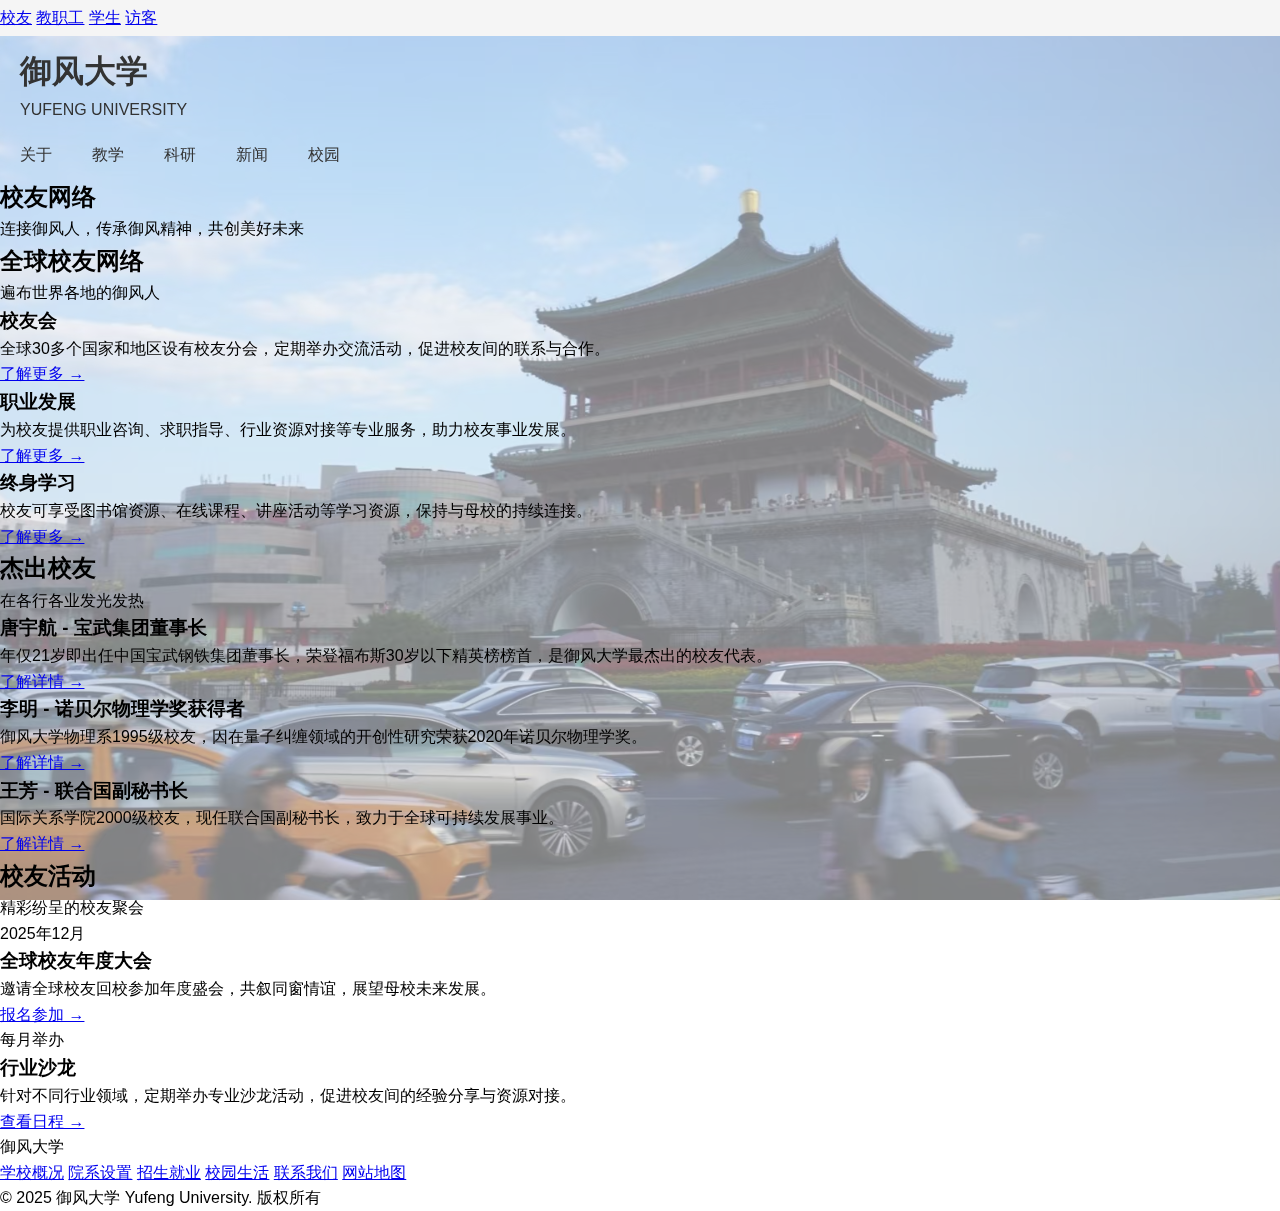
<file: HTML/alumni.html>
<!DOCTYPE html>
<html lang="zh">

<head>
    <meta charset="UTF-8">
    <meta name="viewport" content="width=device-width, initial-scale=1.0">
    <title>校友网络 | 御风大学</title>
    <meta name="description" content="御风大学校友网络，连接全球校友，共创美好未来。">
    <link rel="stylesheet" href="../CSS/style.css">
</head>

<body>
    <!-- Header -->
    <header>
        <div class="top-bar">
            <div class="top-bar-content">
                <a href="alumni.html">校友</a>
                <a href="faculty.html">教职工</a>
                <a href="students.html">学生</a>
                <a href="visitors.html">访客</a>
            </div>
        </div>
        <nav class="main-nav">
            <a href="../index.html" class="logo">
                <div class="logo-text">
                    <h1>御风大学</h1>
                    <p>YUFENG UNIVERSITY</p>
                </div>
            </a>
            <ul class="nav-menu">
                <li><a href="../index.html#about">关于</a></li>
                <li><a href="../index.html#academics">教学</a></li>
                <li><a href="../index.html#research">科研</a></li>
                <li><a href="../index.html#news">新闻</a></li>
                <li><a href="campus.html">校园</a></li>
            </ul>
        </nav>
    </header>

    <!-- Hero Section -->
    <section class="hero">
        <div class="hero-content">
            <h2>校友网络</h2>
            <p>连接御风人，传承御风精神，共创美好未来</p>
        </div>
    </section>

    <!-- Alumni Content -->
    <section class="section">
        <div class="section-header">
            <h2>全球校友网络</h2>
            <p>遍布世界各地的御风人</p>
        </div>
        <div class="grid">
            <div class="card">
                <h3>校友会</h3>
                <p>全球30多个国家和地区设有校友分会，定期举办交流活动，促进校友间的联系与合作。</p>
                <a href="#" class="card-link">了解更多 →</a>
            </div>
            <div class="card">
                <h3>职业发展</h3>
                <p>为校友提供职业咨询、求职指导、行业资源对接等专业服务，助力校友事业发展。</p>
                <a href="#" class="card-link">了解更多 →</a>
            </div>
            <div class="card">
                <h3>终身学习</h3>
                <p>校友可享受图书馆资源、在线课程、讲座活动等学习资源，保持与母校的持续连接。</p>
                <a href="#" class="card-link">了解更多 →</a>
            </div>
        </div>
    </section>

    <!-- Notable Alumni -->
    <section class="section">
        <div class="section-header">
            <h2>杰出校友</h2>
            <p>在各行各业发光发热</p>
        </div>
        <div>
            <div class="news-item">
                <h3>唐宇航 - 宝武集团董事长</h3>
                <p>年仅21岁即出任中国宝武钢铁集团董事长，荣登福布斯30岁以下精英榜榜首，是御风大学最杰出的校友代表。</p>
                <a href="../index.html#explore">了解详情 →</a>
            </div>
            <div class="news-item">
                <h3>李明 - 诺贝尔物理学奖获得者</h3>
                <p>御风大学物理系1995级校友，因在量子纠缠领域的开创性研究荣获2020年诺贝尔物理学奖。</p>
                <a href="#">了解详情 →</a>
            </div>
            <div class="news-item">
                <h3>王芳 - 联合国副秘书长</h3>
                <p>国际关系学院2000级校友，现任联合国副秘书长，致力于全球可持续发展事业。</p>
                <a href="#">了解详情 →</a>
            </div>
        </div>
    </section>

    <!-- Alumni Events -->
    <section class="section">
        <div class="section-header">
            <h2>校友活动</h2>
            <p>精彩纷呈的校友聚会</p>
        </div>
        <div>
            <div class="news-item">
                <p class="news-date">2025年12月</p>
                <h3>全球校友年度大会</h3>
                <p>邀请全球校友回校参加年度盛会，共叙同窗情谊，展望母校未来发展。</p>
                <a href="#">报名参加 →</a>
            </div>
            <div class="news-item">
                <p class="news-date">每月举办</p>
                <h3>行业沙龙</h3>
                <p>针对不同行业领域，定期举办专业沙龙活动，促进校友间的经验分享与资源对接。</p>
                <a href="#">查看日程 →</a>
            </div>
        </div>
    </section>

    <!-- Footer -->
    <footer>
        <div class="footer-content">
            <div class="footer-logo">御风大学</div>
            <div class="footer-links">
                <a href="../index.html">学校概况</a>
                <a href="#">院系设置</a>
                <a href="#">招生就业</a>
                <a href="campus.html">校园生活</a>
                <a href="#">联系我们</a>
                <a href="#">网站地图</a>
            </div>
            <div class="footer-bottom">
                <p>&copy; 2025 御风大学 Yufeng University. 版权所有</p>
            </div>
        </div>
    </footer>

    <script src="../JavaScript/script.js"></script>
</body>

</html>
</file>
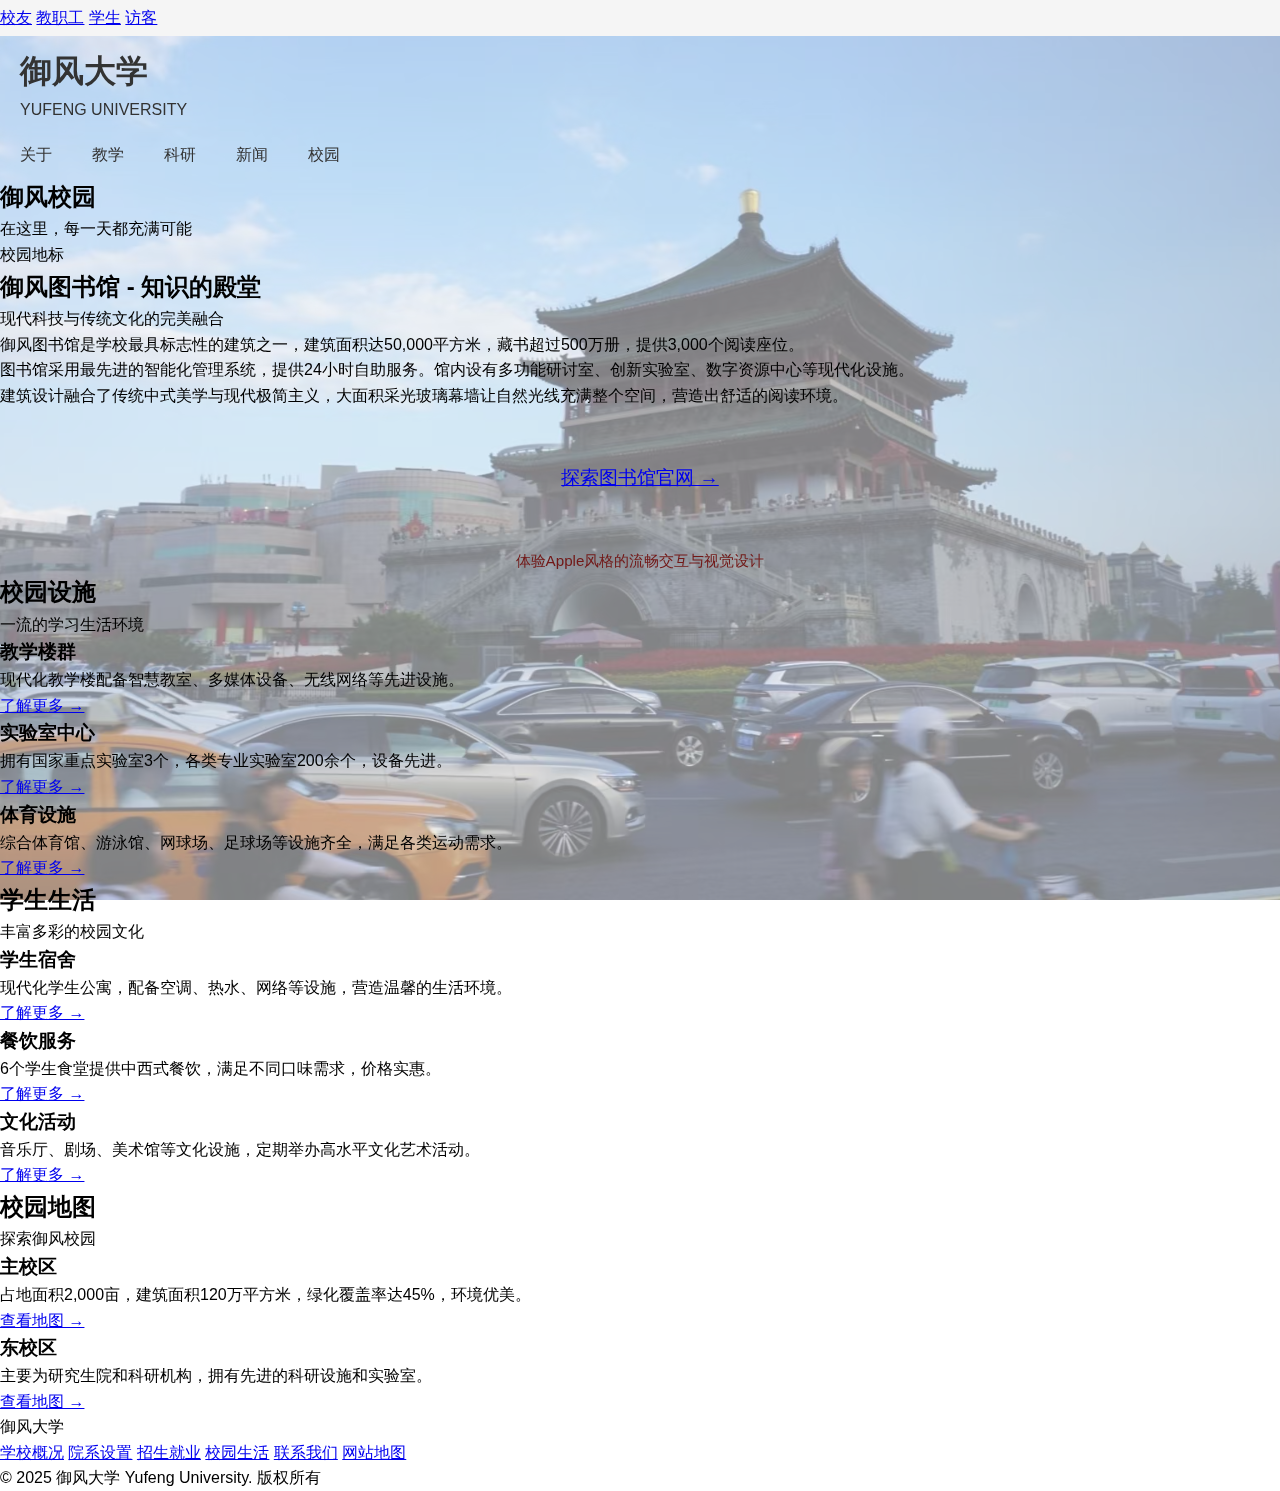
<file: HTML/campus.html>
<!DOCTYPE html>
<html lang="zh">

<head>
    <meta charset="UTF-8">
    <meta name="viewport" content="width=device-width, initial-scale=1.0">
    <title>校园生活 | 御风大学</title>
    <meta name="description" content="探索御风大学美丽的校园和丰富的校园生活。">
    <link rel="stylesheet" href="../CSS/style.css">
</head>

<body>
    <!-- Header -->
    <header>
        <div class="top-bar">
            <div class="top-bar-content">
                <a href="alumni.html">校友</a>
                <a href="faculty.html">教职工</a>
                <a href="students.html">学生</a>
                <a href="visitors.html">访客</a>
            </div>
        </div>
        <nav class="main-nav">
            <a href="../index.html" class="logo">
                <div class="logo-text">
                    <h1>御风大学</h1>
                    <p>YUFENG UNIVERSITY</p>
                </div>
            </a>
            <ul class="nav-menu">
                <li><a href="../index.html#about">关于</a></li>
                <li><a href="../index.html#academics">教学</a></li>
                <li><a href="../index.html#research">科研</a></li>
                <li><a href="../index.html#news">新闻</a></li>
                <li><a href="campus.html">校园</a></li>
            </ul>
        </nav>
    </header>

    <!-- Hero Section -->
    <section class="hero">
        <div class="hero-content">
            <h2>御风校园</h2>
            <p>在这里，每一天都充满可能</p>
        </div>
    </section>

    <!-- Campus Facilities Highlight - Library -->
    <section class="featured-spotlight">
        <div class="section spotlight-content">
            <div class="spotlight-badge">校园地标</div>
            <h2 class="spotlight-title">御风图书馆 - 知识的殿堂</h2>
            <div class="spotlight-subtitle">现代科技与传统文化的完美融合</div>
            <div class="spotlight-body">
                <p>御风图书馆是学校最具标志性的建筑之一，建筑面积达50,000平方米，藏书超过500万册，提供3,000个阅读座位。</p>
                <p>图书馆采用最先进的智能化管理系统，提供24小时自助服务。馆内设有多功能研讨室、创新实验室、数字资源中心等现代化设施。</p>
                <p>建筑设计融合了传统中式美学与现代极简主义，大面积采光玻璃幕墙让自然光线充满整个空间，营造出舒适的阅读环境。</p>
                <div style="text-align: center; margin: 40px 0;">
                    <a href="library.html" class="btn-primary"
                        style="display: inline-block; font-size: 1.2em; padding: 15px 40px;">探索图书馆官网 →</a>
                </div>
                <p style="color: #721817; font-size: 0.95em; text-align: center;">体验Apple风格的流畅交互与视觉设计</p>
            </div>
        </div>
    </section>

    <!-- Campus Facilities -->
    <section class="section">
        <div class="section-header">
            <h2>校园设施</h2>
            <p>一流的学习生活环境</p>
        </div>
        <div class="grid">
            <div class="card">
                <h3>教学楼群</h3>
                <p>现代化教学楼配备智慧教室、多媒体设备、无线网络等先进设施。</p>
                <a href="#" class="card-link">了解更多 →</a>
            </div>
            <div class="card">
                <h3>实验室中心</h3>
                <p>拥有国家重点实验室3个，各类专业实验室200余个，设备先进。</p>
                <a href="#" class="card-link">了解更多 →</a>
            </div>
            <div class="card">
                <h3>体育设施</h3>
                <p>综合体育馆、游泳馆、网球场、足球场等设施齐全，满足各类运动需求。</p>
                <a href="#" class="card-link">了解更多 →</a>
            </div>
        </div>
    </section>

    <!-- Student Life -->
    <section class="section">
        <div class="section-header">
            <h2>学生生活</h2>
            <p>丰富多彩的校园文化</p>
        </div>
        <div class="grid">
            <div class="card">
                <h3>学生宿舍</h3>
                <p>现代化学生公寓，配备空调、热水、网络等设施，营造温馨的生活环境。</p>
                <a href="#" class="card-link">了解更多 →</a>
            </div>
            <div class="card">
                <h3>餐饮服务</h3>
                <p>6个学生食堂提供中西式餐饮，满足不同口味需求，价格实惠。</p>
                <a href="#" class="card-link">了解更多 →</a>
            </div>
            <div class="card">
                <h3>文化活动</h3>
                <p>音乐厅、剧场、美术馆等文化设施，定期举办高水平文化艺术活动。</p>
                <a href="#" class="card-link">了解更多 →</a>
            </div>
        </div>
    </section>

    <!-- Campus Map -->
    <section class="section">
        <div class="section-header">
            <h2>校园地图</h2>
            <p>探索御风校园</p>
        </div>
        <div>
            <div class="news-item">
                <h3>主校区</h3>
                <p>占地面积2,000亩，建筑面积120万平方米，绿化覆盖率达45%，环境优美。</p>
                <a href="#">查看地图 →</a>
            </div>
            <div class="news-item">
                <h3>东校区</h3>
                <p>主要为研究生院和科研机构，拥有先进的科研设施和实验室。</p>
                <a href="#">查看地图 →</a>
            </div>
        </div>
    </section>

    <!-- Footer -->
    <footer>
        <div class="footer-content">
            <div class="footer-logo">御风大学</div>
            <div class="footer-links">
                <a href="../index.html">学校概况</a>
                <a href="#">院系设置</a>
                <a href="#">招生就业</a>
                <a href="campus.html">校园生活</a>
                <a href="#">联系我们</a>
                <a href="#">网站地图</a>
            </div>
            <div class="footer-bottom">
                <p>&copy; 2025 御风大学 Yufeng University. 版权所有</p>
            </div>
        </div>
    </footer>

    <script src="../JavaScript/script.js"></script>
</body>

</html>
</file>
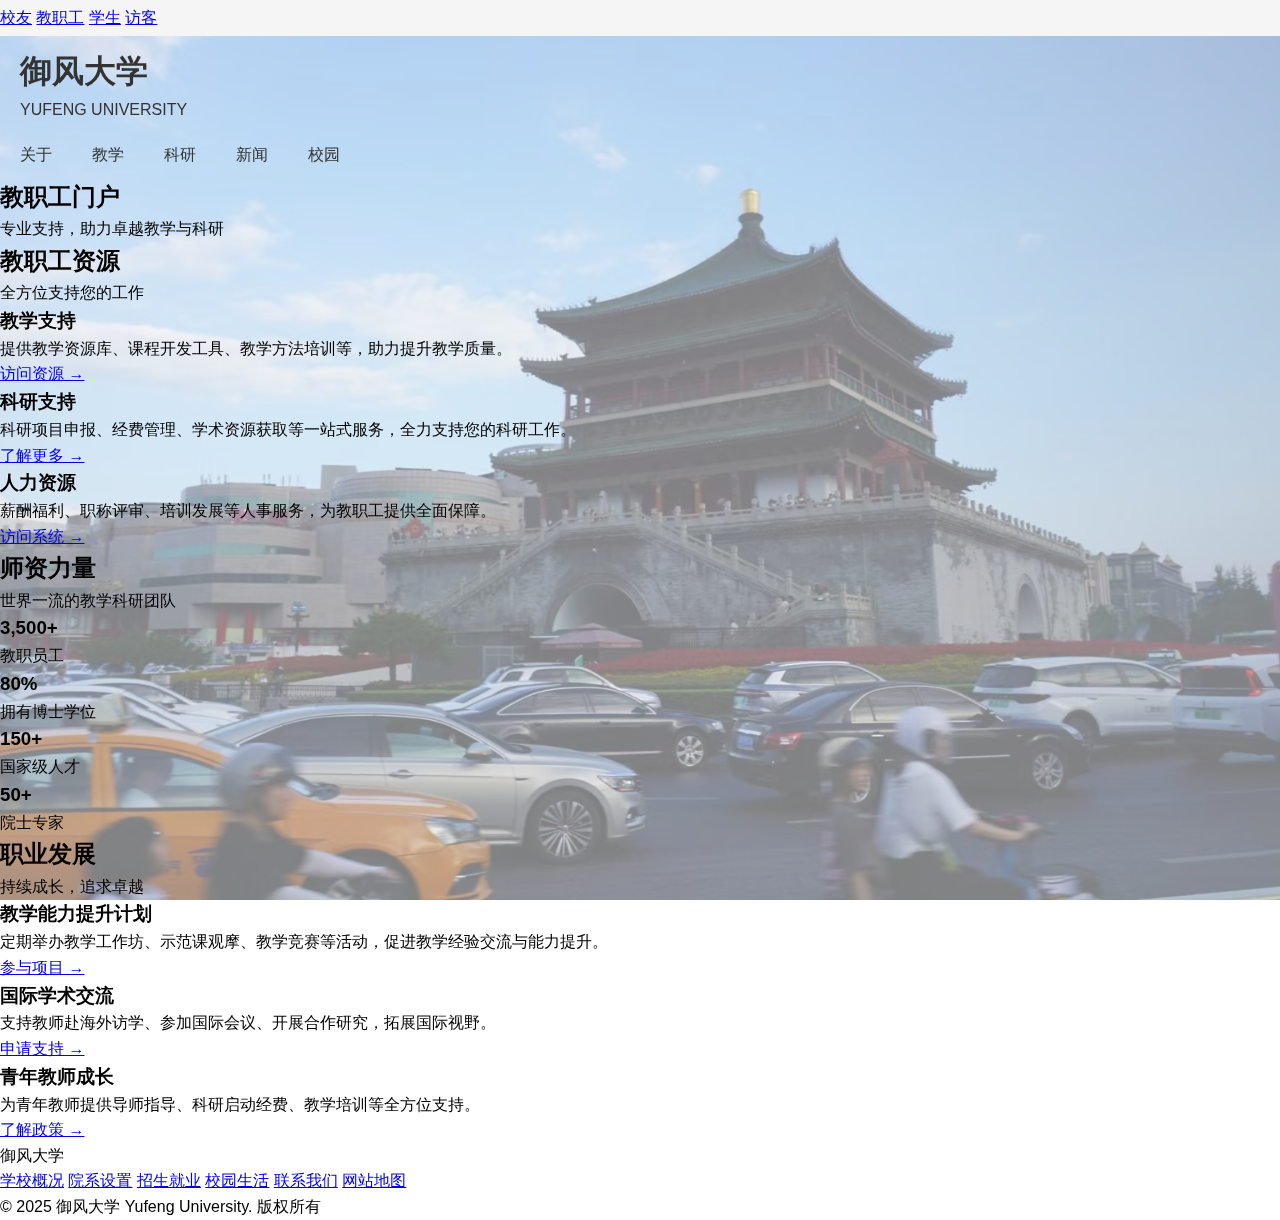
<file: HTML/faculty.html>
<!DOCTYPE html>
<html lang="zh">

<head>
    <meta charset="UTF-8">
    <meta name="viewport" content="width=device-width, initial-scale=1.0">
    <title>教职工门户 | 御风大学</title>
    <meta name="description" content="御风大学教职工门户，为教职员工提供专业支持与资源。">
    <link rel="stylesheet" href="../CSS/style.css">
</head>

<body>
    <!-- Header -->
    <header>
        <div class="top-bar">
            <div class="top-bar-content">
                <a href="alumni.html">校友</a>
                <a href="faculty.html">教职工</a>
                <a href="students.html">学生</a>
                <a href="visitors.html">访客</a>
            </div>
        </div>
        <nav class="main-nav">
            <a href="../index.html" class="logo">
                <div class="logo-text">
                    <h1>御风大学</h1>
                    <p>YUFENG UNIVERSITY</p>
                </div>
            </a>
            <ul class="nav-menu">
                <li><a href="../index.html#about">关于</a></li>
                <li><a href="../index.html#academics">教学</a></li>
                <li><a href="../index.html#research">科研</a></li>
                <li><a href="../index.html#news">新闻</a></li>
                <li><a href="campus.html">校园</a></li>
            </ul>
        </nav>
    </header>

    <!-- Hero Section -->
    <section class="hero">
        <div class="hero-content">
            <h2>教职工门户</h2>
            <p>专业支持，助力卓越教学与科研</p>
        </div>
    </section>

    <!-- Faculty Resources -->
    <section class="section">
        <div class="section-header">
            <h2>教职工资源</h2>
            <p>全方位支持您的工作</p>
        </div>
        <div class="grid">
            <div class="card">
                <h3>教学支持</h3>
                <p>提供教学资源库、课程开发工具、教学方法培训等，助力提升教学质量。</p>
                <a href="#" class="card-link">访问资源 →</a>
            </div>
            <div class="card">
                <h3>科研支持</h3>
                <p>科研项目申报、经费管理、学术资源获取等一站式服务，全力支持您的科研工作。</p>
                <a href="#" class="card-link">了解更多 →</a>
            </div>
            <div class="card">
                <h3>人力资源</h3>
                <p>薪酬福利、职称评审、培训发展等人事服务，为教职工提供全面保障。</p>
                <a href="#" class="card-link">访问系统 →</a>
            </div>
        </div>
    </section>

    <!-- Faculty Directory -->
    <section class="section">
        <div class="section-header">
            <h2>师资力量</h2>
            <p>世界一流的教学科研团队</p>
        </div>
        <div class="stats-grid">
            <div class="stat-item">
                <h3>3,500+</h3>
                <p>教职员工</p>
            </div>
            <div class="stat-item">
                <h3>80%</h3>
                <p>拥有博士学位</p>
            </div>
            <div class="stat-item">
                <h3>150+</h3>
                <p>国家级人才</p>
            </div>
            <div class="stat-item">
                <h3>50+</h3>
                <p>院士专家</p>
            </div>
        </div>
    </section>

    <!-- Professional Development -->
    <section class="section">
        <div class="section-header">
            <h2>职业发展</h2>
            <p>持续成长，追求卓越</p>
        </div>
        <div>
            <div class="news-item">
                <h3>教学能力提升计划</h3>
                <p>定期举办教学工作坊、示范课观摩、教学竞赛等活动，促进教学经验交流与能力提升。</p>
                <a href="#">参与项目 →</a>
            </div>
            <div class="news-item">
                <h3>国际学术交流</h3>
                <p>支持教师赴海外访学、参加国际会议、开展合作研究，拓展国际视野。</p>
                <a href="#">申请支持 →</a>
            </div>
            <div class="news-item">
                <h3>青年教师成长</h3>
                <p>为青年教师提供导师指导、科研启动经费、教学培训等全方位支持。</p>
                <a href="#">了解政策 →</a>
            </div>
        </div>
    </section>

    <!-- Footer -->
    <footer>
        <div class="footer-content">
            <div class="footer-logo">御风大学</div>
            <div class="footer-links">
                <a href="../index.html">学校概况</a>
                <a href="#">院系设置</a>
                <a href="#">招生就业</a>
                <a href="campus.html">校园生活</a>
                <a href="#">联系我们</a>
                <a href="#">网站地图</a>
            </div>
            <div class="footer-bottom">
                <p>&copy; 2025 御风大学 Yufeng University. 版权所有</p>
            </div>
        </div>
    </footer>

    <script src="../JavaScript/script.js"></script>
</body>

</html>
</file>
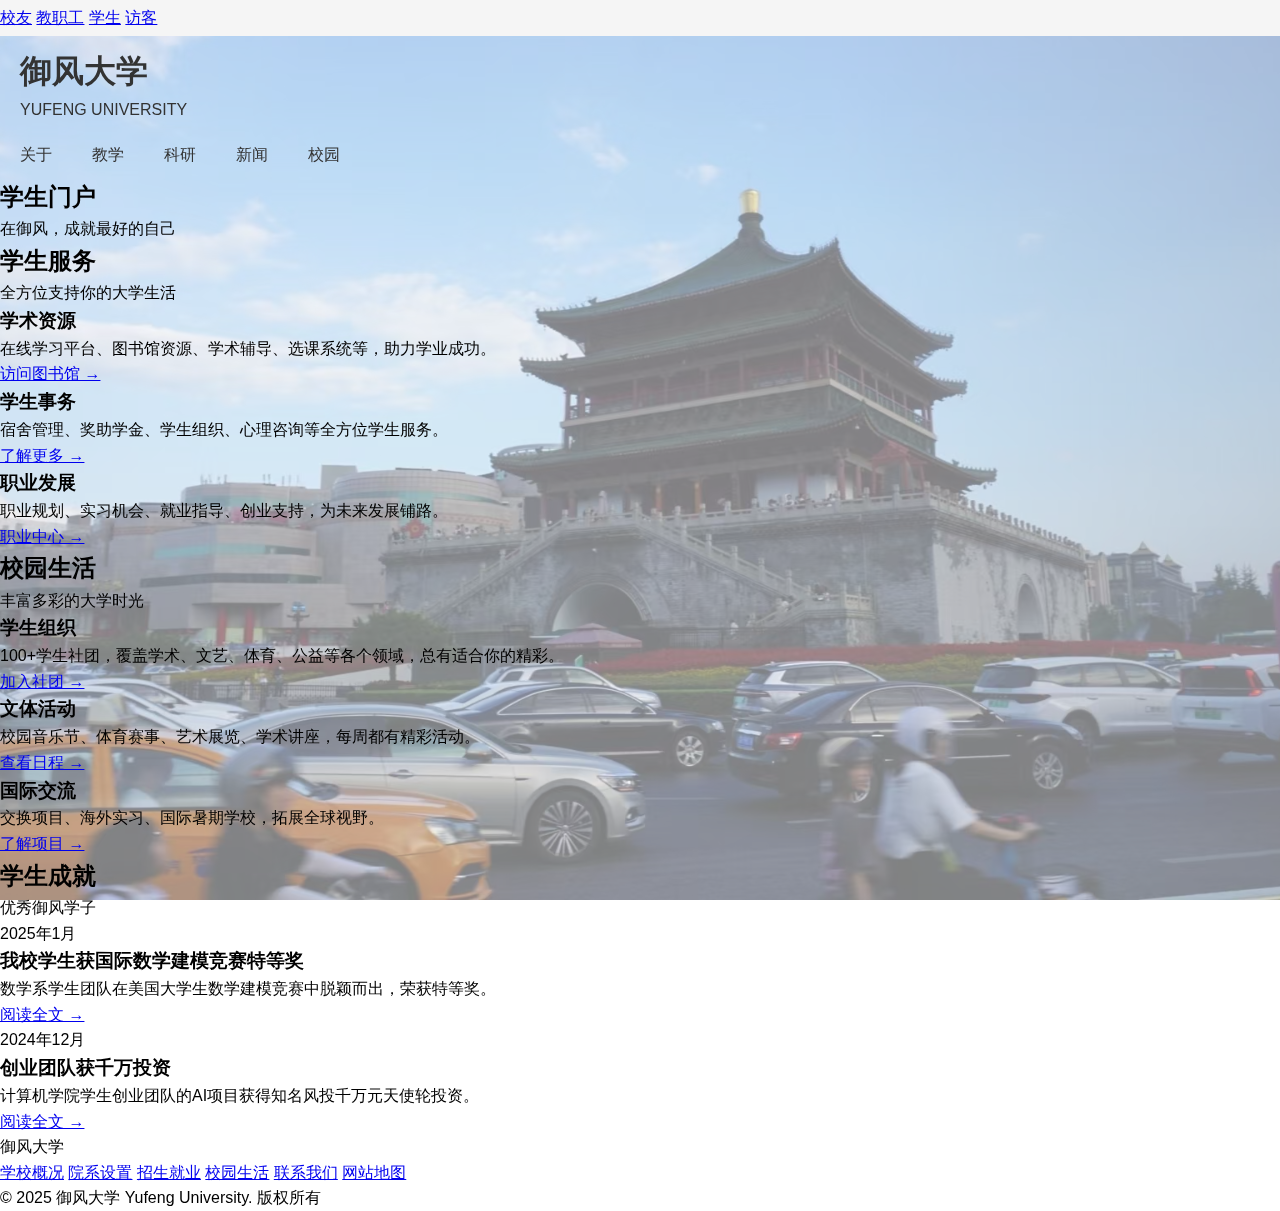
<file: HTML/students.html>
<!DOCTYPE html>
<html lang="zh">

<head>
    <meta charset="UTF-8">
    <meta name="viewport" content="width=device-width, initial-scale=1.0">
    <title>学生门户 | 御风大学</title>
    <meta name="description" content="御风大学学生门户，提供学习、生活、发展全方位支持。">
    <link rel="stylesheet" href="../CSS/style.css">
</head>

<body>
    <!-- Header -->
    <header>
        <div class="top-bar">
            <div class="top-bar-content">
                <a href="alumni.html">校友</a>
                <a href="faculty.html">教职工</a>
                <a href="students.html">学生</a>
                <a href="visitors.html">访客</a>
            </div>
        </div>
        <nav class="main-nav">
            <a href="../index.html" class="logo">
                <div class="logo-text">
                    <h1>御风大学</h1>
                    <p>YUFENG UNIVERSITY</p>
                </div>
            </a>
            <ul class="nav-menu">
                <li><a href="../index.html#about">关于</a></li>
                <li><a href="../index.html#academics">教学</a></li>
                <li><a href="../index.html#research">科研</a></li>
                <li><a href="../index.html#news">新闻</a></li>
                <li><a href="campus.html">校园</a></li>
            </ul>
        </nav>
    </header>

    <!-- Hero Section -->
    <section class="hero">
        <div class="hero-content">
            <h2>学生门户</h2>
            <p>在御风，成就最好的自己</p>
        </div>
    </section>

    <!-- Student Services -->
    <section class="section">
        <div class="section-header">
            <h2>学生服务</h2>
            <p>全方位支持你的大学生活</p>
        </div>
        <div class="grid">
            <div class="card">
                <h3>学术资源</h3>
                <p>在线学习平台、图书馆资源、学术辅导、选课系统等，助力学业成功。</p>
                <a href="library.html" class="card-link">访问图书馆 →</a>
            </div>
            <div class="card">
                <h3>学生事务</h3>
                <p>宿舍管理、奖助学金、学生组织、心理咨询等全方位学生服务。</p>
                <a href="#" class="card-link">了解更多 →</a>
            </div>
            <div class="card">
                <h3>职业发展</h3>
                <p>职业规划、实习机会、就业指导、创业支持，为未来发展铺路。</p>
                <a href="#" class="card-link">职业中心 →</a>
            </div>
        </div>
    </section>

    <!-- Campus Life -->
    <section class="section">
        <div class="section-header">
            <h2>校园生活</h2>
            <p>丰富多彩的大学时光</p>
        </div>
        <div class="grid">
            <div class="card">
                <h3>学生组织</h3>
                <p>100+学生社团，覆盖学术、文艺、体育、公益等各个领域，总有适合你的精彩。</p>
                <a href="#" class="card-link">加入社团 →</a>
            </div>
            <div class="card">
                <h3>文体活动</h3>
                <p>校园音乐节、体育赛事、艺术展览、学术讲座，每周都有精彩活动。</p>
                <a href="#" class="card-link">查看日程 →</a>
            </div>
            <div class="card">
                <h3>国际交流</h3>
                <p>交换项目、海外实习、国际暑期学校，拓展全球视野。</p>
                <a href="#" class="card-link">了解项目 →</a>
            </div>
        </div>
    </section>

    <!-- Student Achievements -->
    <section class="section">
        <div class="section-header">
            <h2>学生成就</h2>
            <p>优秀御风学子</p>
        </div>
        <div>
            <div class="news-item">
                <p class="news-date">2025年1月</p>
                <h3>我校学生获国际数学建模竞赛特等奖</h3>
                <p>数学系学生团队在美国大学生数学建模竞赛中脱颖而出，荣获特等奖。</p>
                <a href="#">阅读全文 →</a>
            </div>
            <div class="news-item">
                <p class="news-date">2024年12月</p>
                <h3>创业团队获千万投资</h3>
                <p>计算机学院学生创业团队的AI项目获得知名风投千万元天使轮投资。</p>
                <a href="#">阅读全文 →</a>
            </div>
        </div>
    </section>

    <!-- Footer -->
    <footer>
        <div class="footer-content">
            <div class="footer-logo">御风大学</div>
            <div class="footer-links">
                <a href="../index.html">学校概况</a>
                <a href="#">院系设置</a>
                <a href="#">招生就业</a>
                <a href="campus.html">校园生活</a>
                <a href="#">联系我们</a>
                <a href="#">网站地图</a>
            </div>
            <div class="footer-bottom">
                <p>&copy; 2025 御风大学 Yufeng University. 版权所有</p>
            </div>
        </div>
    </footer>

    <script src="../JavaScript/script.js"></script>
</body>

</html>
</file>
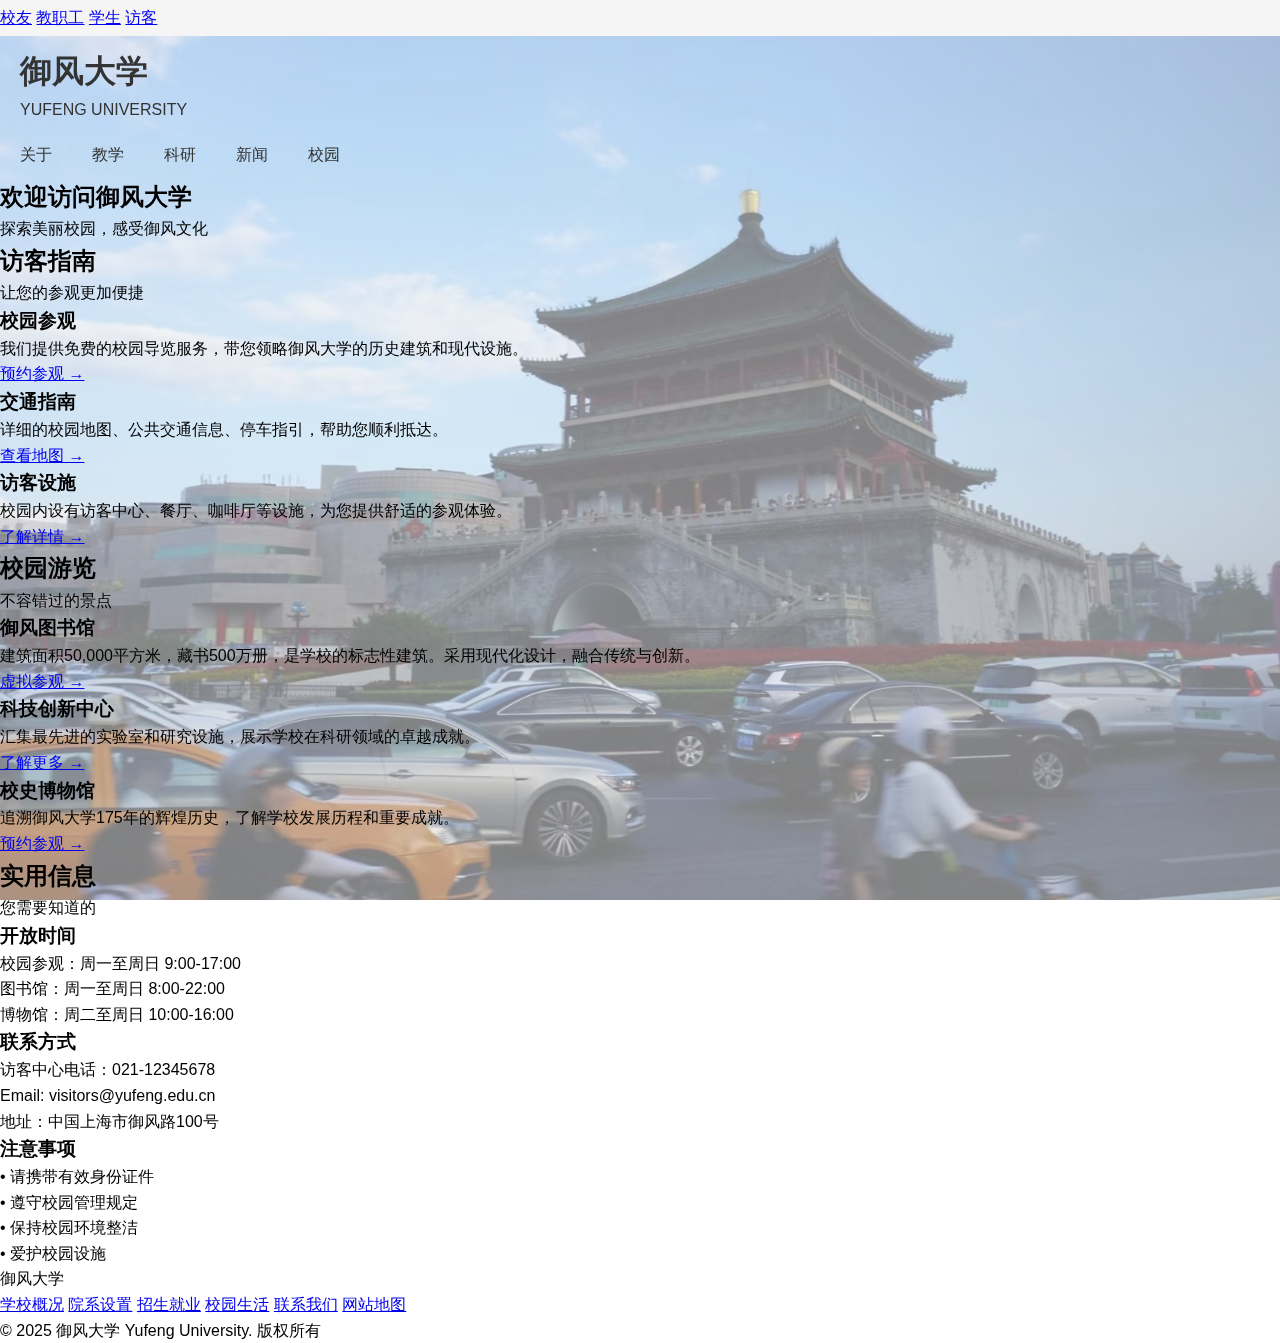
<file: HTML/visitors.html>
<!DOCTYPE html>
<html lang="zh">

<head>
    <meta charset="UTF-8">
    <meta name="viewport" content="width=device-width, initial-scale=1.0">
    <title>访客信息 | 御风大学</title>
    <meta name="description" content="欢迎访问御风大学，获取校园参观、交通指南等实用信息。">
    <link rel="stylesheet" href="../CSS/style.css">
</head>

<body>
    <!-- Header -->
    <header>
        <div class="top-bar">
            <div class="top-bar-content">
                <a href="alumni.html">校友</a>
                <a href="faculty.html">教职工</a>
                <a href="students.html">学生</a>
                <a href="visitors.html">访客</a>
            </div>
        </div>
        <nav class="main-nav">
            <a href="../index.html" class="logo">
                <div class="logo-text">
                    <h1>御风大学</h1>
                    <p>YUFENG UNIVERSITY</p>
                </div>
            </a>
            <ul class="nav-menu">
                <li><a href="../index.html#about">关于</a></li>
                <li><a href="../index.html#academics">教学</a></li>
                <li><a href="../index.html#research">科研</a></li>
                <li><a href="../index.html#news">新闻</a></li>
                <li><a href="campus.html">校园</a></li>
            </ul>
        </nav>
    </header>

    <!-- Hero Section -->
    <section class="hero">
        <div class="hero-content">
            <h2>欢迎访问御风大学</h2>
            <p>探索美丽校园，感受御风文化</p>
        </div>
    </section>

    <!-- Visitor Information -->
    <section class="section">
        <div class="section-header">
            <h2>访客指南</h2>
            <p>让您的参观更加便捷</p>
        </div>
        <div class="grid">
            <div class="card">
                <h3>校园参观</h3>
                <p>我们提供免费的校园导览服务，带您领略御风大学的历史建筑和现代设施。</p>
                <a href="#" class="card-link">预约参观 →</a>
            </div>
            <div class="card">
                <h3>交通指南</h3>
                <p>详细的校园地图、公共交通信息、停车指引，帮助您顺利抵达。</p>
                <a href="#" class="card-link">查看地图 →</a>
            </div>
            <div class="card">
                <h3>访客设施</h3>
                <p>校园内设有访客中心、餐厅、咖啡厅等设施，为您提供舒适的参观体验。</p>
                <a href="#" class="card-link">了解详情 →</a>
            </div>
        </div>
    </section>

    <!-- Campus Tours -->
    <section class="section">
        <div class="section-header">
            <h2>校园游览</h2>
            <p>不容错过的景点</p>
        </div>
        <div>
            <div class="news-item">
                <h3>御风图书馆</h3>
                <p>建筑面积50,000平方米，藏书500万册，是学校的标志性建筑。采用现代化设计，融合传统与创新。</p>
                <a href="library.html">虚拟参观 →</a>
            </div>
            <div class="news-item">
                <h3>科技创新中心</h3>
                <p>汇集最先进的实验室和研究设施，展示学校在科研领域的卓越成就。</p>
                <a href="#">了解更多 →</a>
            </div>
            <div class="news-item">
                <h3>校史博物馆</h3>
                <p>追溯御风大学175年的辉煌历史，了解学校发展历程和重要成就。</p>
                <a href="#">预约参观 →</a>
            </div>
        </div>
    </section>

    <!-- Practical Information -->
    <section class="section">
        <div class="section-header">
            <h2>实用信息</h2>
            <p>您需要知道的</p>
        </div>
        <div class="grid">
            <div class="card">
                <h3>开放时间</h3>
                <p>校园参观：周一至周日 9:00-17:00<br>图书馆：周一至周日 8:00-22:00<br>博物馆：周二至周日 10:00-16:00</p>
            </div>
            <div class="card">
                <h3>联系方式</h3>
                <p>访客中心电话：021-12345678<br>Email: visitors@yufeng.edu.cn<br>地址：中国上海市御风路100号</p>
            </div>
            <div class="card">
                <h3>注意事项</h3>
                <p>• 请携带有效身份证件<br>• 遵守校园管理规定<br>• 保持校园环境整洁<br>• 爱护校园设施</p>
            </div>
        </div>
    </section>

    <!-- Footer -->
    <footer>
        <div class="footer-content">
            <div class="footer-logo">御风大学</div>
            <div class="footer-links">
                <a href="../index.html">学校概况</a>
                <a href="#">院系设置</a>
                <a href="#">招生就业</a>
                <a href="campus.html">校园生活</a>
                <a href="#">联系我们</a>
                <a href="#">网站地图</a>
            </div>
            <div class="footer-bottom">
                <p>&copy; 2025 御风大学 Yufeng University. 版权所有</p>
            </div>
        </div>
    </footer>

    <script src="../JavaScript/script.js"></script>
</body>

</html>
</file>
<file: CSS/style.css>
:root {
    --primary-color: #660099;
    --hover-color: #4a026f;
    --text-color: #333;
    --light-bg: #f5f5f5;
}

* {
    margin: 0;
    padding: 0;
    box-sizing: border-box;
}

body {
    font-family: "Microsoft YaHei", sans-serif;
    line-height: 1.6;
    background-image: url('../img/campus.jpg');
    background-size: cover;
    background-position: center;
    background-attachment: fixed;
    position: relative;
}

/* 添加背景遮罩 */
body::before {
    content: '';
    position: fixed;
    top: 0;
    left: 0;
    width: 100%;
    height: 100%;
    background: rgba(255, 255, 255, 0.5);
    z-index: -1;
}

/* 顶部工具栏样式 */
.top-bar {
    background: var(--light-bg);
    padding: 5px 0;
}

.utility-nav {
    max-width: 1200px;
    margin: 0 auto;
    text-align: right;
}

.utility-nav a {
    color: var(--text-color);
    text-decoration: none;
    margin-left: 15px;
    font-size: 14px;
}

.utility-nav a:hover {
    color: var(--primary-color);
}

/* 主标题区域样式 */
.main-header {
    max-width: 1200px;
    margin: 0 auto;
    padding: 20px 0;
    display: flex;
    justify-content: space-between;
    align-items: center;
}

.logo {
    display: flex;
    align-items: center;
}

.logo img {
    border-radius: 50%;
    width: 100px;
    height: 80px;
    object-fit: cover;
    margin-right: 15px;
}

.school-name h1 {
    font-size: 28px;
    color: var(--primary-color);
}

.school-name span {
    font-size: 16px;
    color: #666;
}

/* 导航菜单样式 */
.main-nav ul {
    list-style: none;
    display: flex;
}

.main-nav li {
    position: relative;
}

.main-nav a {
    color: var(--text-color);
    text-decoration: none;
    padding: 10px 20px;
    display: block;
}

.main-nav a:hover {
    color: var(--primary-color);
}

/* 下拉菜单样式 */
.dropdown-content {
    display: none;
    position: absolute;
    background: white;
    min-width: 200px;
    box-shadow: 0 8px 16px rgba(0,0,0,0.1);
    z-index: 1;
}

.dropdown-content a {
    padding: 12px 20px;
    display: block;
}

.dropdown-content a:hover {
    background: var(--light-bg);
}

.dropdown:hover .dropdown-content {
    display: block;
}

/* 移动端菜单按钮 */
.menu-toggle {
    display: none;
    background: none;
    border: none;
    font-size: 24px;
    cursor: pointer;
    color: var(--primary-color);
}

/* 移动端菜单 */
.mobile-menu {
    display: none;
    position: fixed;
    top: 0;
    right: 0;
    bottom: 0;
    width: 300px;
    background: skyblue;
    padding: 20px;
    z-index: 1000;
}

.close-menu {
    position: absolute;
    top: 10px;
    right: 10px;
    background: none;
    border: none;
    font-size: 24px;
    cursor: pointer;
    color: white;
}

/* 响应式设计 */
@media (max-width: 768px) {
    .main-nav {
        display: none;
    }
    
    .menu-toggle {
        display: block;
    }
    
    .mobile-menu.active {
        display: block;
    }
}

/* 快捷导航按钮样式 */
.quick-nav-toggle {
    position: fixed;
    top: 20px;
    right: 20px;
    background: linear-gradient(to bottom, #000080, #800080);
    color: white;
    border: none;
    width: 50px;
    height: 50px;
    border-radius: 50%;
    cursor: pointer;
    box-shadow: 0 2px 5px rgba(0,0,0,0.2);
    transition: all 0.3s ease;
    z-index: 1002;
    display: flex;
    align-items: center;
    justify-content: center;
}

.quick-nav-toggle:hover {
    background: linear-gradient(to bottom, #0000a0, #a000a0);
    transform: scale(1.1);
}

/* 添加横线容器样式 */
.menu-lines {
    width: 24px;
    height: 18px;
    position: relative;
    display: flex;
    flex-direction: column;
    justify-content: space-between;
    transition: all 0.3s ease;
}

/* 添加横线样式 */
.menu-lines span {
    display: block;
    width: 100%;
    height: 2px;
    background-color: white;
    border-radius: 1px;
    transition: all 0.3s ease;
}

/* 当菜单打开时，将横线变为 X */
.quick-nav-toggle.active .menu-lines span:nth-child(1) {
    transform: translateY(8px) rotate(45deg);
}

.quick-nav-toggle.active .menu-lines span:nth-child(2) {
    opacity: 0;
}

.quick-nav-toggle.active .menu-lines span:nth-child(3) {
    transform: translateY(-8px) rotate(-45deg);
}

/* 快捷导航菜单样式 */
.quick-nav-menu {
    display: none;
    position: fixed;
    top: 0;
    left: 0;
    width: 100%;
    height: 100%;
    background: rgba(135, 206, 235, 0.9);
    z-index: 1001;
    padding: 50px;
    overflow-y: auto;
}

.quick-nav-menu.active {
    display: block;
}

.quick-nav-content {
    max-width: 800px;
    margin: 0 auto;
    display: grid;
    grid-template-columns: repeat(auto-fit, minmax(200px, 1fr));
    gap: 20px;
    padding-top: 40px;
}

.quick-nav-section {
    background: white;
    padding: 20px;
    border-radius: 8px;
}

.quick-nav-section h3 {
    color: var(--primary-color);
    margin-bottom: 15px;
    font-size: 18px;
}

.quick-nav-section ul {
    list-style: none;
}

.quick-nav-section a {
    color: var(--text-color);
    text-decoration: none;
    padding: 8px 0;
    display: block;
}

.quick-nav-section a:hover {
    color: var(--primary-color);
}

/* 校园风景图片弹窗样式 */
.campus-image-modal {
    display: none;
    position: fixed;
    top: 0;
    left: 0;
    width: 100%;
    height: 100%;
    background: rgba(0, 0, 0, 0.8);
    z-index: 2000;
    justify-content: center;
    align-items: center;
}

.campus-image-modal.active {
    display: flex;
}

.campus-image-container {
    max-width: 90%;
    max-height: 90vh;
    position: relative;
}

.campus-image-container img {
    max-width: 100%;
    max-height: 90vh;
    object-fit: contain;
}

.close-image-modal {
    position: absolute;
    top: -40px;
    right: 0;
    color: white;
    font-size: 30px;
    cursor: pointer;
    background: none;
    border: none;
}

/* 轮播图样式 */
.carousel-container {
    position: relative;
    max-width: 1200px;
    margin: 20px auto;
    overflow: hidden;
    border-radius: 10px;
    box-shadow: 0 4px 8px rgba(0,0,0,0.1);
    aspect-ratio: 16/9;
}

.carousel-slides {
    position: relative;
    height: 100%;
    display: flex;
    transition: transform 0.5s ease-in-out;
}

.slide {
    position: relative;
    min-width: 100%;
    width: 100%;
    height: 100%;
    opacity: 1;
}

.slide img {
    width: 100%;
    height: 100%;
    object-fit: cover;
}

/* 轮播图指示器样式 */
.carousel-indicators {
    position: absolute;
    bottom: 20px;
    left: 50%;
    transform: translateX(-50%);
    display: flex;
    gap: 10px;
    z-index: 10;
}

.indicator {
    width: 10px;
    height: 10px;
    border-radius: 50%;
    background: rgba(255, 255, 255, 0.5);
    cursor: pointer;
    transition: all 0.3s ease;
}

.indicator.active {
    background: white;
    transform: scale(1.2);
}

/* 轮播图按钮样式 */
.carousel-button {
    position: absolute;
    background: rgba(0, 0, 0, 0.5);
    color: white;
    border: none;
    padding: 16px;
    cursor: pointer;
    font-size: 18px;
    border-radius: 50%;
    transition: background 0.3s;
    z-index: 10;
}

.carousel-button.play-pause {
    top: 20px;
    right: 80px;
    transform: none;
    padding: 12px 16px;
}

.carousel-button.prev,
.carousel-button.next {
    top: 50%;
    transform: translateY(-50%);
}

.carousel-button.prev {
    left: 20px;
}

.carousel-button.next {
    right: 20px;
}

.carousel-button:hover {
    background: rgba(0, 0, 0, 0.8);
}

.carousel-button.prev {
    left: 20px;
}

.carousel-button.next {
    right: 20px;
}

/* 加载指示器样式 */
.loading-overlay {
    position: absolute;
    top: 0;
    left: 0;
    width: 100%;
    height: 100%;
    background: rgba(255, 255, 255, 0.8);
    display: flex;
    justify-content: center;
    align-items: center;
    z-index: 20;
}

.loading-spinner {
    width: 40px;
    height: 40px;
    border: 4px solid #f3f3f3;
    border-top: 4px solid var(--primary-color);
    border-radius: 50%;
    animation: spin 1s linear infinite;
}

@keyframes spin {
    0% { transform: rotate(0deg); }
    100% { transform: rotate(360deg); }
}

/* 欢迎提示框样式 */
.welcome-toast {
    position: fixed;
    top: 30px;
    left: 50%;
    transform: translateX(-50%);
    background: rgba(255, 255, 255, 0.8);
    padding: 18px 36px;
    border-radius: 12px;
    font-size: 28px;
    font-weight: bold;
    z-index: 2000;
    opacity: 0;
    transition: opacity 0.3s ease-in-out;
    pointer-events: none;
    box-shadow: 0 4px 15px rgba(0, 0, 0, 0.15);
}

.welcome-toast.show {
    opacity: 1;
}

/* 彩色文字 */
.welcome-toast .char1 { color: #FF0000; } /* 赤 */
.welcome-toast .char2 { color: #FF7F00; } /* 橙 */
.welcome-toast .char3 { color: #FFFF00; } /* 黄 */
.welcome-toast .char4 { color: #00FF00; } /* 绿 */
.welcome-toast .char5 { color: #00FFFF; } /* 青 */
.welcome-toast .char6 { color: #0000FF; } /* 蓝 */
.welcome-toast .char7 { color: #8B00FF; } /* 紫 */
.welcome-toast .char8 { color: #FF69B4; } /* 粉 */
.welcome-toast .exclamation { color: #722F37; } /* 酒红色 */

.welcome-toast span {
    display: inline-block;
    text-shadow: 2px 2px 4px rgba(0, 0, 0, 0.15);
    margin: 0 2px;
}
</file>
